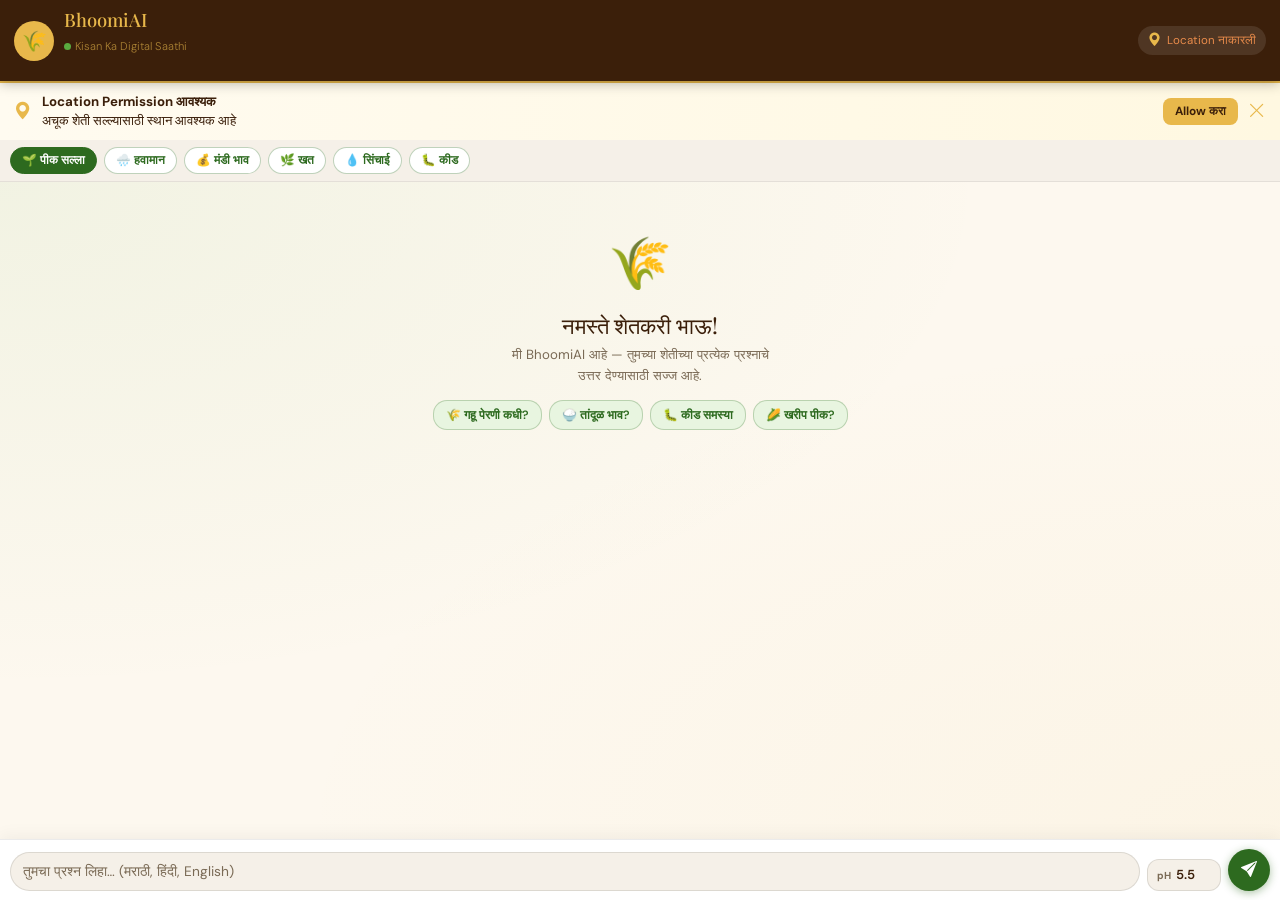
<file: Frontend/index.html>
<!DOCTYPE html>
<html lang="en">
<head>
  <meta charset="UTF-8" />
  <meta name="viewport" content="width=device-width, initial-scale=1.0" />
  <title>BhoomiAI – Kisan Ka Digital Saathi</title>
  <link href="https://cdn.jsdelivr.net/npm/bootstrap@5.3.3/dist/css/bootstrap.min.css" rel="stylesheet" />
  <link href="https://fonts.googleapis.com/css2?family=Playfair+Display:wght@700;900&family=DM+Sans:wght@300;400;500;600&display=swap" rel="stylesheet" />
  <link href="https://cdn.jsdelivr.net/npm/bootstrap-icons@1.11.3/font/bootstrap-icons.min.css" rel="stylesheet" />

  <style>
    :root {
      --soil:   #3b1f0a;
      --wheat:  #e8b84b;
      --leaf:   #2d6a1f;
      --sprout: #5aab3f;
      --sky:    #e8f5e0;
      --cream:  #fdf8ef;
      --fog:    #f5f0e8;
      --ink:    #1c1209;
      --muted:  #7a6a55;
    }
    *, *::before, *::after { box-sizing: border-box; margin: 0; padding: 0; }
    html, body { height: 100%; }
    body {
      font-family: 'DM Sans', sans-serif;
      background: var(--cream);
      color: var(--ink);
      display: flex;
      flex-direction: column;
      height: 100dvh;
      overflow: hidden;
    }

    /* HEADER */
    .app-header {
      background: var(--soil);
      padding: 10px 14px;
      display: flex;
      align-items: center;
      gap: 10px;
      flex-shrink: 0;
      box-shadow: 0 2px 12px rgba(0,0,0,.3);
      z-index: 10;
    }
    .logo-badge {
      width: 40px; height: 40px;
      background: var(--wheat);
      border-radius: 50%;
      display: flex; align-items: center; justify-content: center;
      font-size: 20px; flex-shrink: 0;
    }
    .header-text h1 {
      font-family: 'Playfair Display', serif;
      font-size: 1.15rem; color: var(--wheat); line-height: 1.1;
    }
    .header-text p { font-size: .7rem; color: rgba(232,184,75,.65); font-weight: 300; }
    .status-dot {
      width: 7px; height: 7px; background: var(--sprout);
      border-radius: 50%; display: inline-block; margin-right: 4px;
      animation: pulse 2s infinite;
    }
    @keyframes pulse {
      0%,100% { opacity:1; transform:scale(1); }
      50%      { opacity:.5; transform:scale(1.3); }
    }
    .loc-badge {
      margin-left: auto;
      display: flex; align-items: center; gap: 5px;
      background: rgba(255,255,255,.1);
      border-radius: 20px; padding: 4px 10px;
      font-size: .72rem; color: rgba(255,255,255,.8);
      cursor: pointer; border: none; transition: background .2s; white-space: nowrap;
    }
    .loc-badge:hover { background: rgba(255,255,255,.18); }
    .loc-badge i { color: var(--wheat); font-size: .85rem; }
    .loc-badge.granted { color: var(--wheat); }
    .loc-badge.denied  { color: #e88b4b; }

    /* LOCATION BANNER */
    .loc-banner {
      background: linear-gradient(90deg, #fffbf0, #fff8e1);
      border-top: 2px solid var(--wheat);
      padding: 9px 14px;
      display: flex; align-items: center; gap: 10px;
      flex-shrink: 0; font-size: .79rem; color: var(--soil);
    }
    .loc-banner i { font-size: 1.1rem; color: var(--wheat); flex-shrink: 0; }
    .loc-banner strong { display: block; font-size: .83rem; }
    .loc-banner-btn {
      margin-left: auto;
      background: var(--wheat); color: var(--soil);
      border: none; border-radius: 8px; padding: 5px 12px;
      font-size: .74rem; font-weight: 700; cursor: pointer;
      white-space: nowrap; flex-shrink: 0; transition: background .2s;
    }
    .loc-banner-btn:hover { background: #d4a132; }
    .loc-banner-close {
      background: none; border: none; color: var(--muted);
      font-size: 1rem; cursor: pointer; padding: 0; flex-shrink: 0;
    }

    /* TOPICS */
    .topics-bar {
      background: var(--fog);
      border-bottom: 1px solid rgba(0,0,0,.07);
      padding: 7px 10px;
      display: flex; gap: 7px; overflow-x: auto;
      scrollbar-width: none; flex-shrink: 0;
    }
    .topics-bar::-webkit-scrollbar { display: none; }
    .topic-chip {
      flex-shrink: 0; background: #fff;
      border: 1.5px solid rgba(45,106,31,.3);
      color: var(--leaf); border-radius: 20px;
      padding: 4px 11px; font-size: .73rem; font-weight: 600;
      cursor: pointer; transition: all .2s; white-space: nowrap;
    }
    .topic-chip:hover, .topic-chip.active {
      background: var(--leaf); color: #fff; border-color: var(--leaf);
    }

    /* CHAT */
    .chat-area {
      flex: 1; overflow-y: auto;
      padding: 14px 12px;
      display: flex; flex-direction: column; gap: 14px;
      background:
        radial-gradient(ellipse at top left,    rgba(90,171,63,.07) 0%, transparent 55%),
        radial-gradient(ellipse at bottom right, rgba(232,184,75,.06) 0%, transparent 55%),
        var(--cream);
    }
    .chat-area::-webkit-scrollbar { width: 3px; }
    .chat-area::-webkit-scrollbar-thumb { background: rgba(0,0,0,.12); border-radius: 4px; }

    /* BUBBLES */
    .msg-row {
      display: flex; gap: 8px; align-items: flex-end;
      animation: slideIn .25s ease;
    }
    @keyframes slideIn {
      from { opacity:0; transform:translateY(8px); }
      to   { opacity:1; transform:translateY(0); }
    }
    .msg-row.me { flex-direction: row-reverse; }
    .avatar {
      width: 30px; height: 30px; border-radius: 50%; flex-shrink: 0;
      display: flex; align-items: center; justify-content: center; font-size: 14px;
    }
    .avatar.ai { background: var(--wheat); }
    .avatar.me { background: var(--leaf); color: #fff; font-size: 12px; }
    .bubble-wrap { display: flex; flex-direction: column; max-width: 85%; }
    .msg-row.me .bubble-wrap { align-items: flex-end; }
    .bubble {
      padding: 10px 13px; border-radius: 18px;
      font-size: .86rem; line-height: 1.6;
    }
    .bubble.ai {
      background: #fff; color: var(--ink);
      border-bottom-left-radius: 4px;
      box-shadow: 0 1px 6px rgba(0,0,0,.08);
    }
    .bubble.me {
      background: var(--leaf); color: #fff;
      border-bottom-right-radius: 4px;
      box-shadow: 0 1px 6px rgba(45,106,31,.25);
    }
    .bubble-time { font-size: .62rem; color: var(--muted); margin-top: 3px; padding: 0 2px; }

    /* TYPING */
    .typing-bubble span {
      display: inline-block; width: 7px; height: 7px;
      background: var(--muted); border-radius: 50%; margin: 0 2px;
      animation: bounce 1.2s infinite;
    }
    .typing-bubble span:nth-child(2) { animation-delay: .2s; }
    .typing-bubble span:nth-child(3) { animation-delay: .4s; }
    @keyframes bounce {
      0%,80%,100% { transform:translateY(0); opacity:.5; }
      40%          { transform:translateY(-6px); opacity:1; }
    }

    /* RESPONSE CARD */
    .response-card {
      border-radius: 14px; overflow: hidden;
      border: 1px solid rgba(0,0,0,.08);
      font-size: .82rem;
      box-shadow: 0 2px 12px rgba(0,0,0,.07);
    }
    .rc-weather {
      background: linear-gradient(135deg, #1a4a7a 0%, #2d7dd2 100%);
      color: #fff; padding: 11px 14px;
      display: flex; align-items: center; gap: 12px;
    }
    .rc-weather .w-icon { font-size: 2.2rem; }
    .rc-weather .temp   { font-size: 1.5rem; font-weight: 700; line-height: 1; }
    .rc-weather .meta   { font-size: .71rem; opacity: .85; line-height: 1.6; margin-top: 2px; }

    .rc-prices {
      background: var(--sky);
      padding: 9px 13px;
      display: flex; gap: 8px; flex-wrap: wrap;
      border-bottom: 1px solid rgba(0,0,0,.06);
    }
    .price-pill {
      background: #fff;
      border: 1px solid rgba(45,106,31,.25);
      border-radius: 10px; padding: 4px 10px;
      font-size: .74rem; font-weight: 600; color: var(--leaf);
    }
    .price-pill .price-val { color: var(--muted); font-weight: 400; }

    .rc-section {
      background: #fff;
      border-top: 1px solid rgba(0,0,0,.05);
      padding: 10px 13px;
    }
    .rc-section-label {
      font-size: .67rem; font-weight: 700;
      text-transform: uppercase; letter-spacing: .07em;
      color: var(--wheat); margin-bottom: 5px;
    }
    .rc-section p { color: var(--ink); line-height: 1.65; font-size: .83rem; margin: 0; }

    /* ERROR */
    .error-card {
      background: #fff5f5; border: 1px solid #fcc;
      border-radius: 12px; padding: 10px 13px;
      font-size: .82rem; color: #c0392b;
      display: flex; align-items: flex-start; gap: 8px;
    }
    .error-card i { font-size: 1rem; flex-shrink: 0; margin-top: 2px; }

    /* INPUT BAR */
    .input-bar {
      background: #fff;
      border-top: 1px solid rgba(0,0,0,.08);
      padding: 9px 10px;
      display: flex; align-items: flex-end; gap: 7px;
      flex-shrink: 0;
      box-shadow: 0 -3px 16px rgba(0,0,0,.05);
    }
    .input-wrap {
      flex: 1;
      background: var(--fog);
      border: 1.5px solid rgba(0,0,0,.1);
      border-radius: 22px;
      display: flex; align-items: flex-end;
      padding: 6px 12px; gap: 6px;
      transition: border-color .2s;
    }
    .input-wrap:focus-within { border-color: var(--leaf); background: #fff; }
    .input-wrap textarea {
      flex: 1; border: none; background: transparent;
      resize: none; outline: none;
      font-family: 'DM Sans', sans-serif;
      font-size: .86rem; color: var(--ink);
      max-height: 96px; line-height: 1.5; padding: 2px 0;
    }
    .input-wrap textarea::placeholder { color: var(--muted); }

    .ph-wrap {
      display: flex; align-items: center; gap: 4px;
      background: var(--fog);
      border: 1.5px solid rgba(0,0,0,.1);
      border-radius: 12px; padding: 5px 9px;
      flex-shrink: 0; min-width: 72px;
    }
    .ph-wrap label { font-size: .63rem; color: var(--muted); font-weight: 700; white-space: nowrap; }
    .ph-wrap input {
      width: 36px; border: none; background: transparent;
      font-size: .82rem; font-family: 'DM Sans', sans-serif;
      color: var(--soil); font-weight: 600; outline: none; text-align: center;
    }

    .send-btn {
      width: 42px; height: 42px;
      background: var(--leaf); border: none; border-radius: 50%;
      color: #fff; font-size: 1rem;
      display: flex; align-items: center; justify-content: center;
      cursor: pointer; flex-shrink: 0;
      transition: background .2s, transform .1s;
      box-shadow: 0 2px 8px rgba(45,106,31,.4);
    }
    .send-btn:hover  { background: var(--soil); }
    .send-btn:active { transform: scale(.93); }
    .send-btn:disabled { background: #bbb; cursor: not-allowed; box-shadow: none; }

    /* EMPTY STATE */
    .empty-state {
      text-align: center; padding: 30px 20px 10px; color: var(--muted);
    }
    .empty-state .big-icon { font-size: 3.2rem; margin-bottom: 10px; display: block; }
    .empty-state h2 {
      font-family: 'Playfair Display', serif;
      color: var(--soil); font-size: 1.35rem; margin-bottom: 6px;
    }
    .empty-state p { font-size: .83rem; max-width: 260px; margin: 0 auto 14px; line-height: 1.55; }
    .quick-pills { display: flex; flex-wrap: wrap; justify-content: center; gap: 7px; }
    .quick-pill {
      background: var(--sky); border: 1px solid rgba(45,106,31,.25);
      color: var(--leaf); border-radius: 14px;
      padding: 5px 12px; font-size: .75rem; font-weight: 600;
      cursor: pointer; transition: all .15s;
    }
    .quick-pill:hover { background: var(--leaf); color: #fff; }
  </style>
</head>
<body>

<!-- HEADER -->
<header class="app-header">
  <div class="logo-badge">🌾</div>
  <div class="header-text">
    <h1>BhoomiAI</h1>
    <p><span class="status-dot"></span>Kisan Ka Digital Saathi</p>
  </div>
  <button class="loc-badge" id="locBadge" onclick="requestLocation()">
    <i class="bi bi-geo-alt-fill"></i>
    <span id="locText">Location द्या</span>
  </button>
</header>

<!-- LOCATION BANNER -->
<div class="loc-banner" id="locBanner">
  <i class="bi bi-geo-alt-fill"></i>
  <div>
    <strong>Location Permission आवश्यक</strong>
    अचूक शेती सल्ल्यासाठी स्थान आवश्यक आहे
  </div>
  <button class="loc-banner-btn" onclick="requestLocation()">Allow करा</button>
  <button class="loc-banner-close" onclick="dismissBanner()"><i class="bi bi-x-lg"></i></button>
</div>

<!-- TOPICS -->
<div class="topics-bar">
  <button class="topic-chip active" onclick="insertTopic(this,'पीक सल्ला काय आहे?')">🌱 पीक सल्ला</button>
  <button class="topic-chip" onclick="insertTopic(this,'आजचे हवामान कसे आहे?')">🌧️ हवामान</button>
  <button class="topic-chip" onclick="insertTopic(this,'गव्हाचा आजचा भाव किती आहे?')">💰 मंडी भाव</button>
  <button class="topic-chip" onclick="insertTopic(this,'खत कोणते वापरावे?')">🌿 खत</button>
  <button class="topic-chip" onclick="insertTopic(this,'पाणी व्यवस्थापन कसे करावे?')">💧 सिंचाई</button>
  <button class="topic-chip" onclick="insertTopic(this,'कीड नियंत्रण कसे करावे?')">🐛 कीड</button>
</div>

<!-- CHAT -->
<div class="chat-area" id="chatArea">
  <div class="empty-state" id="emptyState">
    <span class="big-icon">🌾</span>
    <h2>नमस्ते शेतकरी भाऊ!</h2>
    <p>मी BhoomiAI आहे — तुमच्या शेतीच्या प्रत्येक प्रश्नाचे उत्तर देण्यासाठी सज्ज आहे.</p>
    <div class="quick-pills">
      <span class="quick-pill" onclick="fillAndSend('Gahu che pik lavayla pahije ka aata?')">🌾 गहू पेरणी कधी?</span>
      <span class="quick-pill" onclick="fillAndSend('Aajcha tandool bajar bhav kiti aahe?')">🍚 तांदूळ भाव?</span>
      <span class="quick-pill" onclick="fillAndSend('Pikavar kid ali aahe kay karu?')">🐛 कीड समस्या</span>
      <span class="quick-pill" onclick="fillAndSend('Kharip haangamat konti pick changali?')">🌽 खरीप पीक?</span>
    </div>
  </div>
</div>

<!-- INPUT BAR -->
<div class="input-bar">
  <div class="input-wrap">
    <textarea id="msgInput" rows="1"
      placeholder="तुमचा प्रश्न लिहा… (मराठी, हिंदी, English)"
      onkeydown="handleKey(event)"
      oninput="autoResize(this)"></textarea>
  </div>
  <div class="ph-wrap" title="मातीचा pH">
    <label>pH</label>
    <input type="number" id="soilPh" value="5.5" min="0" max="14" step="0.1" />
  </div>
  <button class="send-btn" id="sendBtn" onclick="sendMessage()" title="पाठवा">
    <i class="bi bi-send-fill"></i>
  </button>
</div>

<script src="https://cdn.jsdelivr.net/npm/bootstrap@5.3.3/dist/js/bootstrap.bundle.min.js"></script>
<script>
  const API_URL = 'http://127.0.0.1:8000/advice';
  let userLat = null, userLon = null, userCity = 'pune';

  /* ── GEOLOCATION ── */
  function requestLocation() {
    if (!navigator.geolocation) {
      setLocStatus('denied', 'GPS उपलब्ध नाही');
      return;
    }
    setLocStatus('pending', 'शोधत आहे…');
    navigator.geolocation.getCurrentPosition(
      pos => {
        userLat = pos.coords.latitude;
        userLon = pos.coords.longitude;
        const display = `${userLat.toFixed(3)}°N`;
        setLocStatus('granted', '📍 ' + display);
        document.getElementById('locBanner').style.display = 'none';
        reverseGeocode(userLat, userLon);
      },
      () => setLocStatus('denied', 'Location नाकारली'),
      { enableHighAccuracy: true, timeout: 10000 }
    );
  }

  function setLocStatus(state, text) {
    const badge = document.getElementById('locBadge');
    badge.className = `loc-badge ${state}`;
    document.getElementById('locText').textContent = text;
  }

  async function reverseGeocode(lat, lon) {
    try {
      const r = await fetch(`https://nominatim.openstreetmap.org/reverse?lat=${lat}&lon=${lon}&format=json`);
      const d = await r.json();
      userCity = (d.address?.city || d.address?.town || d.address?.village || 'pune').toLowerCase();
    } catch (_) {}
  }

  function dismissBanner() {
    document.getElementById('locBanner').style.display = 'none';
  }

  /* ── UTILS ── */
  function nowTime() {
    return new Date().toLocaleTimeString('mr-IN', { hour: '2-digit', minute: '2-digit' });
  }
  function escHtml(t) {
    return String(t)
      .replace(/&/g,'&amp;').replace(/</g,'&lt;')
      .replace(/>/g,'&gt;').replace(/\n/g,'<br>');
  }
  function autoResize(el) {
    el.style.height = 'auto';
    el.style.height = Math.min(el.scrollHeight, 96) + 'px';
  }
  function handleKey(e) {
    if (e.key === 'Enter' && !e.shiftKey) { e.preventDefault(); sendMessage(); }
  }
  function scrollBottom() {
    const c = document.getElementById('chatArea');
    c.scrollTo({ top: c.scrollHeight, behavior: 'smooth' });
  }

  /* ── TOPICS ── */
  function insertTopic(el, text) {
    document.querySelectorAll('.topic-chip').forEach(c => c.classList.remove('active'));
    el.classList.add('active');
    const ta = document.getElementById('msgInput');
    ta.value = text; autoResize(ta); ta.focus();
  }
  function fillAndSend(text) {
    const ta = document.getElementById('msgInput');
    ta.value = text; autoResize(ta); sendMessage();
  }

  /* ── BUBBLE HELPERS ── */
  function removeEmpty() { document.getElementById('emptyState')?.remove(); }

  function addUserBubble(text) {
    removeEmpty();
    const c = document.getElementById('chatArea');
    const d = document.createElement('div');
    d.className = 'msg-row me';
    d.innerHTML = `
      <div class="bubble-wrap">
        <div class="bubble me">${escHtml(text)}</div>
        <div class="bubble-time">${nowTime()}</div>
      </div>
      <div class="avatar me"><i class="bi bi-person-fill"></i></div>`;
    c.appendChild(d); scrollBottom();
  }

  function addTyping() {
    const c = document.getElementById('chatArea');
    const d = document.createElement('div');
    d.className = 'msg-row'; d.id = 'typingRow';
    d.innerHTML = `
      <div class="avatar ai">🤖</div>
      <div class="bubble ai typing-bubble"><span></span><span></span><span></span></div>`;
    c.appendChild(d); scrollBottom();
  }
  function removeTyping() { document.getElementById('typingRow')?.remove(); }

  function addAiBubble(innerHtml) {
    const c = document.getElementById('chatArea');
    const d = document.createElement('div');
    d.className = 'msg-row';
    d.innerHTML = `
      <div class="avatar ai">🤖</div>
      <div class="bubble-wrap" style="max-width:90%">
        ${innerHtml}
        <div class="bubble-time">${nowTime()}</div>
      </div>`;
    c.appendChild(d); scrollBottom();
  }

  function addErrorBubble(msg) {
    addAiBubble(`
      <div class="bubble ai">
        <div class="error-card">
          <i class="bi bi-exclamation-triangle-fill"></i>
          <span>${msg}</span>
        </div>
      </div>`);
  }

  /* ── RENDER RESPONSE ── */
  function renderResponse(data) {
    const { weather, prices, advice } = data;

    /* Weather */
    const tempIcon = weather.temperature_2m > 35 ? '🌡️' : weather.temperature_2m > 25 ? '⛅' : '❄️';
    const precipStr = weather.precipitation > 0
      ? `🌧️ पाऊस: ${weather.precipitation} mm`
      : '☀️ पाऊस नाही';

    const weatherBlock = `
      <div class="rc-weather">
        <div class="w-icon">${tempIcon}</div>
        <div>
          <div class="temp">${weather.temperature_2m}°C</div>
          <div class="meta">${precipStr}<br>${fmtTime(weather.time)}</div>
        </div>
      </div>`;

    /* Prices */
    const priceItems = Object.entries(prices).map(([crop, val]) =>
      `<div class="price-pill">${cropLabel(crop)} <span class="price-val">₹${val}/क्विं</span></div>`
    ).join('');
    const pricesBlock = `<div class="rc-prices">${priceItems}</div>`;

    /* Advice sections */
    const sections = [
      { icon:'🌾', label:'सल्ला',        key:'answer' },
      { icon:'🌱', label:'पीक शिफारस',   key:'crop_recommendation' },
      { icon:'🌿', label:'खत सल्ला',     key:'fertilizer_advice' },
      { icon:'💧', label:'सिंचाई सल्ला', key:'irrigation_advice' },
      { icon:'💰', label:'बाजार सल्ला',  key:'market_advice' },
    ];
    const adviceSections = sections
      .filter(s => advice[s.key])
      .map(s => `
        <div class="rc-section">
          <div class="rc-section-label">${s.icon} ${s.label}</div>
          <p>${escHtml(advice[s.key])}</p>
        </div>`)
      .join('');

    const card = `<div class="response-card">${weatherBlock}${pricesBlock}${adviceSections}</div>`;
    addAiBubble(card);
  }

  function fmtTime(iso) {
    if (!iso) return '';
    try {
      return new Date(iso).toLocaleString('mr-IN', { day:'2-digit', month:'short', hour:'2-digit', minute:'2-digit' });
    } catch(_) { return iso; }
  }

  const CROP_LABELS = { wheat:'गहू', rice:'तांदूळ', soybean:'सोयाबीन', onion:'कांदा', cotton:'कापूस' };
  function cropLabel(k) { return CROP_LABELS[k] || k; }

  /* ── SEND MESSAGE ── */
  async function sendMessage() {
    const ta    = document.getElementById('msgInput');
    const query = ta.value.trim();
    if (!query) return;

    const ph  = parseFloat(document.getElementById('soilPh').value) || 5.5;
    const btn = document.getElementById('sendBtn');

    ta.value = ''; autoResize(ta);
    btn.disabled = true;
    addUserBubble(query);
    addTyping();

    const payload = {
      query,
      lat:  userLat  ?? 21.132370,
      lon:  userLon  ?? 79.083165,
      city: userCity || 'pune',
      soil: { ph }
    };

    try {
      const res = await fetch(API_URL, {
        method:  'POST',
        headers: { 'Content-Type': 'application/json', 'accept': 'application/json' },
        body:    JSON.stringify(payload)
      });

      removeTyping();

      if (!res.ok) {
        const errBody = await res.text().catch(() => '');
        addErrorBubble(`Server Error <strong>${res.status}</strong>: ${errBody || 'कृपया पुन्हा प्रयत्न करा.'}`);
      } else {
        const data = await res.json();
        renderResponse(data);
      }
    } catch (err) {
      removeTyping();
      const isNetworkErr = err instanceof TypeError;
      addErrorBubble(
        isNetworkErr
          ? `Server ला connect होता आले नाही.<br><small>तुमचा server <strong>http://127.0.0.1:8000</strong> वर चालू आहे का तपासा.</small>`
          : `Error: ${escHtml(err.message)}`
      );
    } finally {
      btn.disabled = false;
    }
  }

  /* ── INIT: auto-request location ── */
  window.addEventListener('DOMContentLoaded', () => {
    setTimeout(requestLocation, 600);
  });
</script>
</body>
</html>
</file>
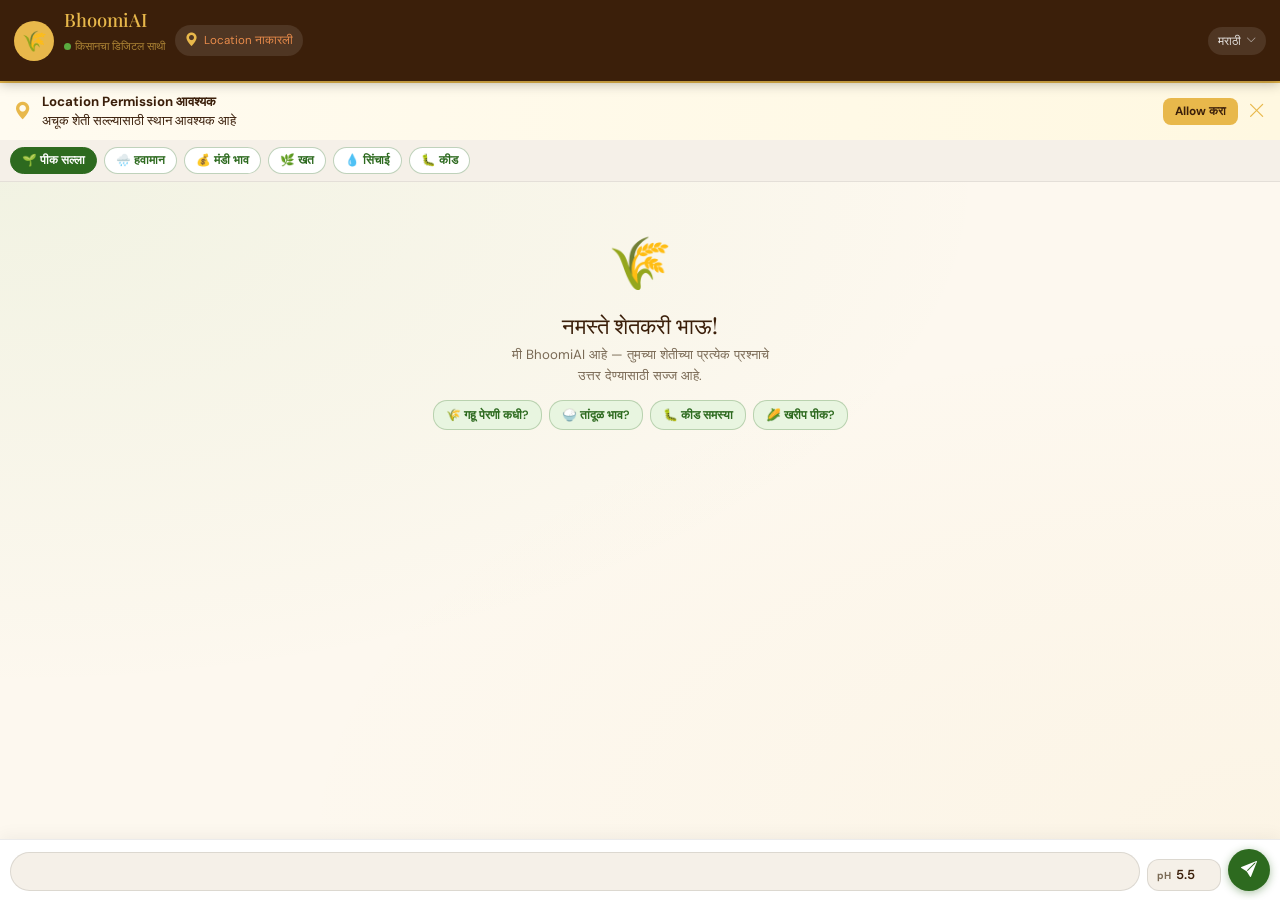
<file: Frontend/bhoomi-ai/index.html>
<!DOCTYPE html>
<html lang="en">
<head>
  <meta charset="UTF-8" />
  <meta name="viewport" content="width=device-width, initial-scale=1.0" />
  <title>BhoomiAI – Kisan Ka Digital Saathi</title>

  <!-- Bootstrap CSS -->
  <link href="https://cdn.jsdelivr.net/npm/bootstrap@5.3.3/dist/css/bootstrap.min.css" rel="stylesheet" />
  <!-- Bootstrap Icons -->
  <link href="https://cdn.jsdelivr.net/npm/bootstrap-icons@1.11.3/font/bootstrap-icons.min.css" rel="stylesheet" />
  <!-- Google Fonts -->
  <link href="https://fonts.googleapis.com/css2?family=Playfair+Display:wght@700;900&family=DM+Sans:wght@300;400;500;600&display=swap" rel="stylesheet" />

  <!-- App CSS (order matters) -->
  <link rel="stylesheet" href="css/base.css" />
  <link rel="stylesheet" href="css/header.css" />
  <link rel="stylesheet" href="css/chat.css" />
  <link rel="stylesheet" href="css/response.css" />
  <link rel="stylesheet" href="css/input.css" />
</head>
<body>

  <!-- ── HEADER ── -->
  <header class="app-header">

    <div class="logo-badge">🌾</div>

    <div class="header-text">
      <h1>BhoomiAI</h1>
      <p><span class="status-dot"></span><span id="appSubtitle">किसानचा डिजिटल साथी</span></p>
    </div>

    <!-- Location badge -->
    <button class="loc-badge" id="locBadge" onclick="requestLocation()">
      <i class="bi bi-geo-alt-fill"></i>
      <span id="locText">Location द्या</span>
    </button>

    <!-- Language dropdown -->
    <div class="lang-dropdown-wrap">
      <button class="lang-btn" onclick="toggleLangMenu()">
        <span id="langBtnLabel">मराठी</span>
        <i class="bi bi-chevron-down"></i>
      </button>
      <div class="lang-menu" id="langMenu"></div>
    </div>

  </header>

  <!-- ── LOCATION PERMISSION BANNER ── -->
  <div class="loc-banner" id="locBanner">
    <i class="bi bi-geo-alt-fill"></i>
    <div>
      <strong id="locBannerTitle">Location Permission आवश्यक</strong>
      <span id="locBannerDesc">अचूक शेती सल्ल्यासाठी स्थान आवश्यक आहे</span>
    </div>
    <button class="loc-banner-btn" id="locBannerBtn" onclick="requestLocation()">Allow करा</button>
    <button class="loc-banner-close" id="locBannerDismiss" onclick="dismissBanner()" title="नंतर">
      <i class="bi bi-x-lg"></i>
    </button>
  </div>

  <!-- ── TOPIC CHIPS ── -->
  <div class="topics-bar">
    <button class="topic-chip active">🌱 पीक सल्ला</button>
    <button class="topic-chip">🌧️ हवामान</button>
    <button class="topic-chip">💰 मंडी भाव</button>
    <button class="topic-chip">🌿 खत</button>
    <button class="topic-chip">💧 सिंचाई</button>
    <button class="topic-chip">🐛 कीड</button>
  </div>

  <!-- ── CHAT AREA ── -->
  <div class="chat-area" id="chatArea">

    <!-- Welcome / empty state -->
    <div class="empty-state" id="emptyState">
      <span class="big-icon">🌾</span>
      <h2>नमस्ते शेतकरी भाऊ!</h2>
      <p>मी BhoomiAI आहे — तुमच्या शेतीच्या प्रत्येक प्रश्नाचे उत्तर देण्यासाठी सज्ज आहे.</p>
      <div class="quick-pills">
        <span class="quick-pill" onclick="fillAndSend('Gahu che pik lavayla pahije ka aata?')">🌾 गहू पेरणी कधी?</span>
        <span class="quick-pill" onclick="fillAndSend('Aajcha tandool bajar bhav kiti aahe?')">🍚 तांदूळ भाव?</span>
        <span class="quick-pill" onclick="fillAndSend('Pikavar kid ali aahe kay karu?')">🐛 कीड समस्या</span>
        <span class="quick-pill" onclick="fillAndSend('Kharip haangamat konti pick changali?')">🌽 खरीप पीक?</span>
      </div>
    </div>

  </div>

  <!-- ── INPUT BAR ── -->
  <div class="input-bar">
    <div class="input-wrap">
      <textarea
        id="msgInput"
        rows="1"
        placeholder="तुमचा प्रश्न लिहा…"
        onkeydown="handleKey(event)"
        oninput="autoResize(this)">
      </textarea>
    </div>

    <!-- Soil pH -->
    <div class="ph-wrap" title="मातीचा pH">
      <label>pH</label>
      <input type="number" id="soilPh" value="5.5" min="0" max="14" step="0.1" />
    </div>

    <!-- Send -->
    <button class="send-btn" id="sendBtn" onclick="sendMessage()" title="पाठवा">
      <i class="bi bi-send-fill"></i>
    </button>
  </div>

  <!-- Bootstrap JS -->
  <script src="https://cdn.jsdelivr.net/npm/bootstrap@5.3.3/dist/js/bootstrap.bundle.min.js"></script>

  <!-- App JS (load order: i18n → location → ui → api → app) -->
  <script src="js/i18n.js"></script>
  <script src="js/location.js"></script>
  <script src="js/ui.js"></script>
  <script src="js/api.js"></script>
  <script src="js/app.js"></script>

</body>
</html>
</file>
<file: Frontend/bhoomi-ai/css/base.css>
/* ── base.css — CSS variables, reset, typography ── */
:root {
  --soil:   #3b1f0a;
  --wheat:  #e8b84b;
  --leaf:   #2d6a1f;
  --sprout: #5aab3f;
  --sky:    #e8f5e0;
  --cream:  #fdf8ef;
  --fog:    #f5f0e8;
  --ink:    #1c1209;
  --muted:  #7a6a55;
  --danger: #c0392b;
}

*, *::before, *::after { box-sizing: border-box; margin: 0; padding: 0; }
html, body { height: 100%; }

body {
  font-family: 'DM Sans', sans-serif;
  background: var(--cream);
  color: var(--ink);
  display: flex;
  flex-direction: column;
  height: 100dvh;
  overflow: hidden;
}

@keyframes pulse {
  0%, 100% { opacity: 1; transform: scale(1); }
  50%       { opacity: .5; transform: scale(1.3); }
}

@keyframes slideIn {
  from { opacity: 0; transform: translateY(8px); }
  to   { opacity: 1; transform: translateY(0); }
}

@keyframes bounce {
  0%, 80%, 100% { transform: translateY(0); opacity: .5; }
  40%            { transform: translateY(-6px); opacity: 1; }
}
</file>
<file: Frontend/bhoomi-ai/css/header.css>
/* ── header.css — app header, location badge, language dropdown ── */

.app-header {
  background: var(--soil);
  padding: 10px 14px;
  display: flex;
  align-items: center;
  gap: 10px;
  flex-shrink: 0;
  box-shadow: 0 2px 12px rgba(0, 0, 0, .3);
  z-index: 10;
}

.logo-badge {
  width: 40px;
  height: 40px;
  background: var(--wheat);
  border-radius: 50%;
  display: flex;
  align-items: center;
  justify-content: center;
  font-size: 20px;
  flex-shrink: 0;
}

.header-text h1 {
  font-family: 'Playfair Display', serif;
  font-size: 1.15rem;
  color: var(--wheat);
  line-height: 1.1;
}

.header-text p {
  font-size: .7rem;
  color: rgba(232, 184, 75, .65);
  font-weight: 300;
}

.status-dot {
  width: 7px;
  height: 7px;
  background: var(--sprout);
  border-radius: 50%;
  display: inline-block;
  margin-right: 4px;
  animation: pulse 2s infinite;
}

/* ── Language Dropdown ── */
.lang-dropdown-wrap {
  position: relative;
  margin-left: auto;
}

.lang-btn {
  display: flex;
  align-items: center;
  gap: 5px;
  background: rgba(255, 255, 255, .1);
  border: none;
  border-radius: 20px;
  padding: 5px 10px;
  font-size: .75rem;
  color: rgba(255, 255, 255, .85);
  cursor: pointer;
  transition: background .2s;
  white-space: nowrap;
}
.lang-btn:hover { background: rgba(255, 255, 255, .18); }
.lang-btn .flag { font-size: 1rem; }
.lang-btn i     { font-size: .65rem; opacity: .7; }

.lang-menu {
  display: none;
  position: absolute;
  right: 0;
  top: calc(100% + 6px);
  background: #fff;
  border-radius: 12px;
  box-shadow: 0 6px 24px rgba(0, 0, 0, .15);
  overflow: hidden;
  min-width: 150px;
  z-index: 200;
}
.lang-menu.open { display: block; }

.lang-option {
  display: flex;
  align-items: center;
  gap: 8px;
  padding: 9px 14px;
  font-size: .83rem;
  color: var(--ink);
  cursor: pointer;
  transition: background .15s;
}
.lang-option:hover         { background: var(--fog); }
.lang-option.active        { background: var(--sky); color: var(--leaf); font-weight: 600; }
.lang-option .lang-flag    { font-size: 1.1rem; }
.lang-option .lang-name    { flex: 1; }
.lang-option .lang-native  { font-size: .72rem; color: var(--muted); }

/* ── Location Badge ── */
.loc-badge {
  display: flex;
  align-items: center;
  gap: 5px;
  background: rgba(255, 255, 255, .1);
  border-radius: 20px;
  padding: 5px 10px;
  font-size: .72rem;
  color: rgba(255, 255, 255, .8);
  cursor: pointer;
  border: none;
  transition: background .2s;
  white-space: nowrap;
  max-width: 130px;
  overflow: hidden;
}
.loc-badge:hover { background: rgba(255, 255, 255, .18); }
.loc-badge i     { color: var(--wheat); font-size: .85rem; flex-shrink: 0; }
.loc-badge span  { overflow: hidden; text-overflow: ellipsis; white-space: nowrap; }
.loc-badge.granted { color: var(--wheat); }
.loc-badge.denied  { color: #e88b4b; }

/* ── Location Banner ── */
.loc-banner {
  background: linear-gradient(90deg, #fffbf0, #fff8e1);
  border-top: 2px solid var(--wheat);
  padding: 9px 14px;
  display: flex;
  align-items: center;
  gap: 10px;
  flex-shrink: 0;
  font-size: .79rem;
  color: var(--soil);
}
.loc-banner i      { font-size: 1.1rem; color: var(--wheat); flex-shrink: 0; }
.loc-banner strong { display: block; font-size: .83rem; }

.loc-banner-btn {
  margin-left: auto;
  background: var(--wheat);
  color: var(--soil);
  border: none;
  border-radius: 8px;
  padding: 5px 12px;
  font-size: .74rem;
  font-weight: 700;
  cursor: pointer;
  white-space: nowrap;
  flex-shrink: 0;
  transition: background .2s;
}
.loc-banner-btn:hover { background: #d4a132; }

.loc-banner-close {
  background: none;
  border: none;
  color: var(--muted);
  font-size: 1rem;
  cursor: pointer;
  padding: 0;
  flex-shrink: 0;
}
</file>
<file: Frontend/bhoomi-ai/css/chat.css>
/* ── chat.css — topics bar, chat area, bubbles, typing indicator ── */

/* Topics */
.topics-bar {
  background: var(--fog);
  border-bottom: 1px solid rgba(0, 0, 0, .07);
  padding: 7px 10px;
  display: flex;
  gap: 7px;
  overflow-x: auto;
  scrollbar-width: none;
  flex-shrink: 0;
}
.topics-bar::-webkit-scrollbar { display: none; }

.topic-chip {
  flex-shrink: 0;
  background: #fff;
  border: 1.5px solid rgba(45, 106, 31, .3);
  color: var(--leaf);
  border-radius: 20px;
  padding: 4px 11px;
  font-size: .73rem;
  font-weight: 600;
  cursor: pointer;
  transition: all .2s;
  white-space: nowrap;
}
.topic-chip:hover,
.topic-chip.active {
  background: var(--leaf);
  color: #fff;
  border-color: var(--leaf);
}

/* Chat area */
.chat-area {
  flex: 1;
  overflow-y: auto;
  padding: 14px 12px;
  display: flex;
  flex-direction: column;
  gap: 14px;
  background:
    radial-gradient(ellipse at top left,    rgba(90, 171, 63, .07) 0%, transparent 55%),
    radial-gradient(ellipse at bottom right, rgba(232, 184, 75, .06) 0%, transparent 55%),
    var(--cream);
}
.chat-area::-webkit-scrollbar       { width: 3px; }
.chat-area::-webkit-scrollbar-thumb { background: rgba(0, 0, 0, .12); border-radius: 4px; }

/* Message row */
.msg-row {
  display: flex;
  gap: 8px;
  align-items: flex-end;
  animation: slideIn .25s ease;
}
.msg-row.me { flex-direction: row-reverse; }

/* Avatar */
.avatar {
  width: 30px;
  height: 30px;
  border-radius: 50%;
  flex-shrink: 0;
  display: flex;
  align-items: center;
  justify-content: center;
  font-size: 14px;
}
.avatar.ai { background: var(--wheat); }
.avatar.me { background: var(--leaf); color: #fff; font-size: 12px; }

/* Bubble wrap */
.bubble-wrap { display: flex; flex-direction: column; max-width: 85%; }
.msg-row.me .bubble-wrap { align-items: flex-end; }

/* Bubble */
.bubble {
  padding: 10px 13px;
  border-radius: 18px;
  font-size: .86rem;
  line-height: 1.6;
}
.bubble.ai {
  background: #fff;
  color: var(--ink);
  border-bottom-left-radius: 4px;
  box-shadow: 0 1px 6px rgba(0, 0, 0, .08);
}
.bubble.me {
  background: var(--leaf);
  color: #fff;
  border-bottom-right-radius: 4px;
  box-shadow: 0 1px 6px rgba(45, 106, 31, .25);
}

.bubble-time {
  font-size: .62rem;
  color: var(--muted);
  margin-top: 3px;
  padding: 0 2px;
}

/* Typing indicator */
.typing-bubble span {
  display: inline-block;
  width: 7px;
  height: 7px;
  background: var(--muted);
  border-radius: 50%;
  margin: 0 2px;
  animation: bounce 1.2s infinite;
}
.typing-bubble span:nth-child(2) { animation-delay: .2s; }
.typing-bubble span:nth-child(3) { animation-delay: .4s; }

/* Empty / welcome state */
.empty-state {
  text-align: center;
  padding: 30px 20px 10px;
  color: var(--muted);
}
.empty-state .big-icon { font-size: 3.2rem; margin-bottom: 10px; display: block; }
.empty-state h2 {
  font-family: 'Playfair Display', serif;
  color: var(--soil);
  font-size: 1.35rem;
  margin-bottom: 6px;
}
.empty-state p {
  font-size: .83rem;
  max-width: 260px;
  margin: 0 auto 14px;
  line-height: 1.55;
}

.quick-pills { display: flex; flex-wrap: wrap; justify-content: center; gap: 7px; }
.quick-pill {
  background: var(--sky);
  border: 1px solid rgba(45, 106, 31, .25);
  color: var(--leaf);
  border-radius: 14px;
  padding: 5px 12px;
  font-size: .75rem;
  font-weight: 600;
  cursor: pointer;
  transition: all .15s;
}
.quick-pill:hover { background: var(--leaf); color: #fff; }
</file>
<file: Frontend/bhoomi-ai/css/response.css>
/* ── response.css — API response card, error card ── */

.response-card {
  border-radius: 14px;
  overflow: hidden;
  border: 1px solid rgba(0, 0, 0, .08);
  font-size: .82rem;
  box-shadow: 0 2px 12px rgba(0, 0, 0, .07);
}

/* Weather strip */
.rc-weather {
  background: linear-gradient(135deg, #1a4a7a 0%, #2d7dd2 100%);
  color: #fff;
  padding: 11px 14px;
  display: flex;
  align-items: center;
  gap: 12px;
}
.rc-weather .w-icon { font-size: 2.2rem; }
.rc-weather .temp   { font-size: 1.5rem; font-weight: 700; line-height: 1; }
.rc-weather .meta   { font-size: .71rem; opacity: .85; line-height: 1.6; margin-top: 2px; }

/* Prices strip */
.rc-prices {
  background: var(--sky);
  padding: 9px 13px;
  display: flex;
  gap: 8px;
  flex-wrap: wrap;
  border-bottom: 1px solid rgba(0, 0, 0, .06);
}
.price-pill {
  background: #fff;
  border: 1px solid rgba(45, 106, 31, .25);
  border-radius: 10px;
  padding: 4px 10px;
  font-size: .74rem;
  font-weight: 600;
  color: var(--leaf);
}
.price-pill .price-val { color: var(--muted); font-weight: 400; }

/* Advice sections */
.rc-section {
  background: #fff;
  border-top: 1px solid rgba(0, 0, 0, .05);
  padding: 10px 13px;
}
.rc-section-label {
  font-size: .67rem;
  font-weight: 700;
  text-transform: uppercase;
  letter-spacing: .07em;
  color: var(--wheat);
  margin-bottom: 5px;
}
.rc-section p { color: var(--ink); line-height: 1.65; font-size: .83rem; margin: 0; }

/* Error card */
.error-card {
  background: #fff5f5;
  border: 1px solid #fcc;
  border-radius: 12px;
  padding: 10px 13px;
  font-size: .82rem;
  color: var(--danger);
  display: flex;
  align-items: flex-start;
  gap: 8px;
}
.error-card i { font-size: 1rem; flex-shrink: 0; margin-top: 2px; }
</file>
<file: Frontend/bhoomi-ai/css/input.css>
/* ── input.css — bottom input bar, soil pH field, send button ── */

.input-bar {
  background: #fff;
  border-top: 1px solid rgba(0, 0, 0, .08);
  padding: 9px 10px;
  display: flex;
  align-items: flex-end;
  gap: 7px;
  flex-shrink: 0;
  box-shadow: 0 -3px 16px rgba(0, 0, 0, .05);
}

.input-wrap {
  flex: 1;
  background: var(--fog);
  border: 1.5px solid rgba(0, 0, 0, .1);
  border-radius: 22px;
  display: flex;
  align-items: flex-end;
  padding: 6px 12px;
  gap: 6px;
  transition: border-color .2s;
}
.input-wrap:focus-within { border-color: var(--leaf); background: #fff; }

.input-wrap textarea {
  flex: 1;
  border: none;
  background: transparent;
  resize: none;
  outline: none;
  font-family: 'DM Sans', sans-serif;
  font-size: .86rem;
  color: var(--ink);
  max-height: 96px;
  line-height: 1.5;
  padding: 2px 0;
}
.input-wrap textarea::placeholder { color: var(--muted); }

/* pH field */
.ph-wrap {
  display: flex;
  align-items: center;
  gap: 4px;
  background: var(--fog);
  border: 1.5px solid rgba(0, 0, 0, .1);
  border-radius: 12px;
  padding: 5px 9px;
  flex-shrink: 0;
  min-width: 72px;
}
.ph-wrap label {
  font-size: .63rem;
  color: var(--muted);
  font-weight: 700;
  white-space: nowrap;
}
.ph-wrap input {
  width: 36px;
  border: none;
  background: transparent;
  font-size: .82rem;
  font-family: 'DM Sans', sans-serif;
  color: var(--soil);
  font-weight: 600;
  outline: none;
  text-align: center;
}

/* Send button */
.send-btn {
  width: 42px;
  height: 42px;
  background: var(--leaf);
  border: none;
  border-radius: 50%;
  color: #fff;
  font-size: 1rem;
  display: flex;
  align-items: center;
  justify-content: center;
  cursor: pointer;
  flex-shrink: 0;
  transition: background .2s, transform .1s;
  box-shadow: 0 2px 8px rgba(45, 106, 31, .4);
}
.send-btn:hover  { background: var(--soil); }
.send-btn:active { transform: scale(.93); }
.send-btn:disabled { background: #bbb; cursor: not-allowed; box-shadow: none; }
</file>
